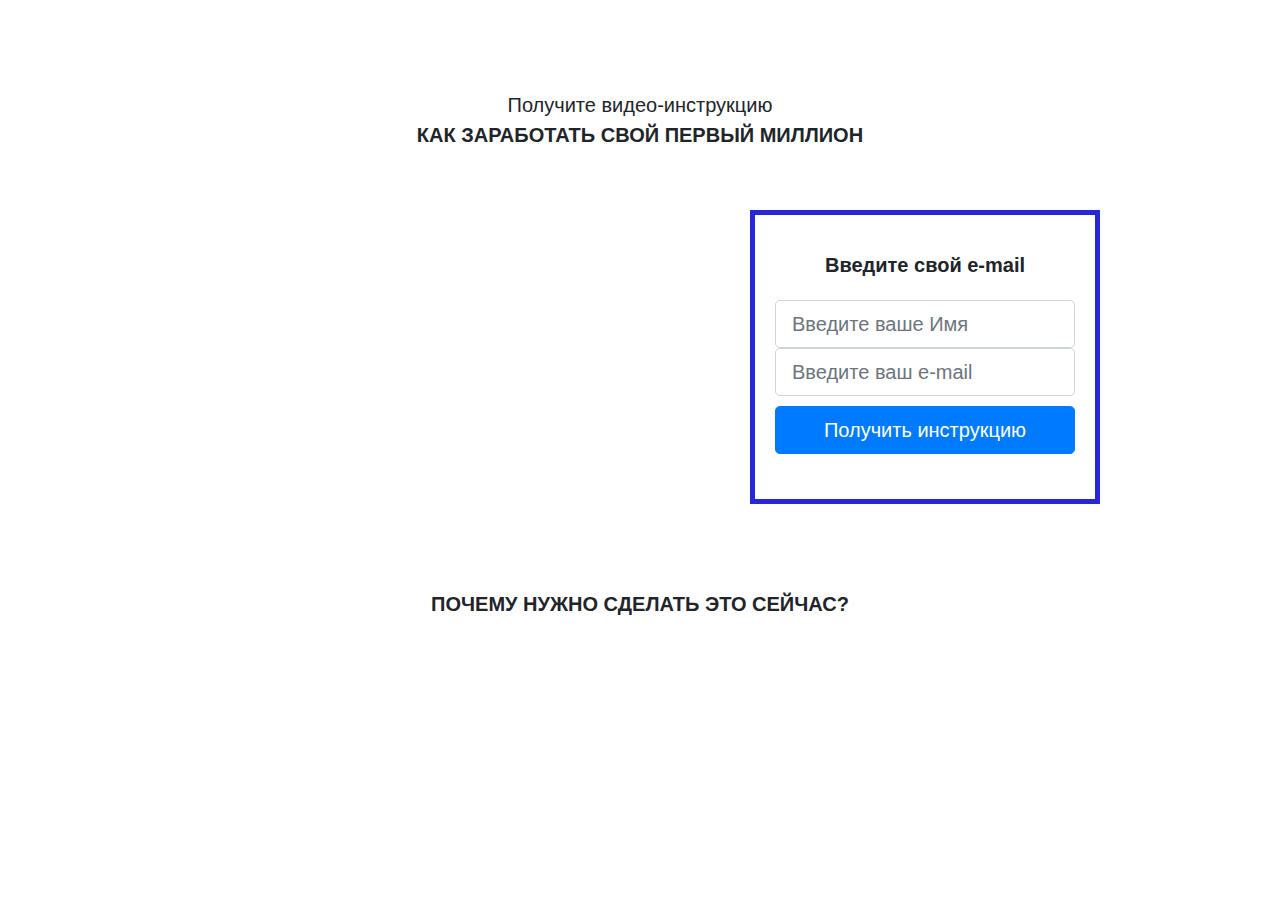
<file: 1st_proj/index.html>
<!DOCTYPE html>
<html lang="en">
<head>
	<meta charset="UTF-8">
	<title>Основы CSS</title>
	<link rel="stylesheet" href="css/main.css">
	<link rel="stylesheet" href="css/bootstrap.css">
	<!--[if lt IE 9]> <script src="//html5shiv.googlecode.com/svn/trunk/html5.js"></script>
	<![endif]-->
</head>
<body>
	<div class="section">
		<div class="container">

			<!-- Первый row (строка) под заголовок-->
			<div class="row">
				<div class="col-lg-6 mx-auto">
					<h1 class="header text-center">
						<span>Получите видео-инструкцию</span>
						<strong class="text-uppercase">Как заработать свой первый миллион</strong>
					</h1>
				</div>
			</div>

			<!-- Второй row (строка) под видео и форму -->
			<div class="row justify-content-center">
				<div class="col-lg-6">
					<div class="video">
						<iframe width="100%" height="315" src="https://www.youtube.com/embed/53UnXy-V-WQ" frameborder="0" allow="accelerometer; autoplay; encrypted-media; gyroscope; picture-in-picture" allowfullscreen></iframe>
					</div>
				</div>
				<div class="col-lg-4">
					<div class="form">
						<p class="form-header text-center">Введите свой e-mail</p>
						<form action="#">
							<div class="input-group input-group-lg">							  
							  <input type="text" class="form-control" aria-label="Sizing example input" aria-describedby="inputGroup-sizing-lg" placeholder="Введите ваше Имя">
							</div>
							<div class="input-group input-group-lg">							  
							  <input type="text" class="form-control" aria-label="Sizing example input" aria-describedby="inputGroup-sizing-lg" placeholder="Введите ваш e-mail">
							</div>
							<button class="btn btn-primary btn-lg btn-block form-btn">Получить инструкцию</button>
						</form>
					</div>
				</div>
			</div>



		</div>
	</div>

	<div class="section">
			<div class="row">
				<div class="col rnb">
						<h2 class="section-header text-uppercase text-center">Почему нужно сделать это сейчас?</h2>
				</div>			
			</div>
	</div>
	
</body>
</html>
</file>
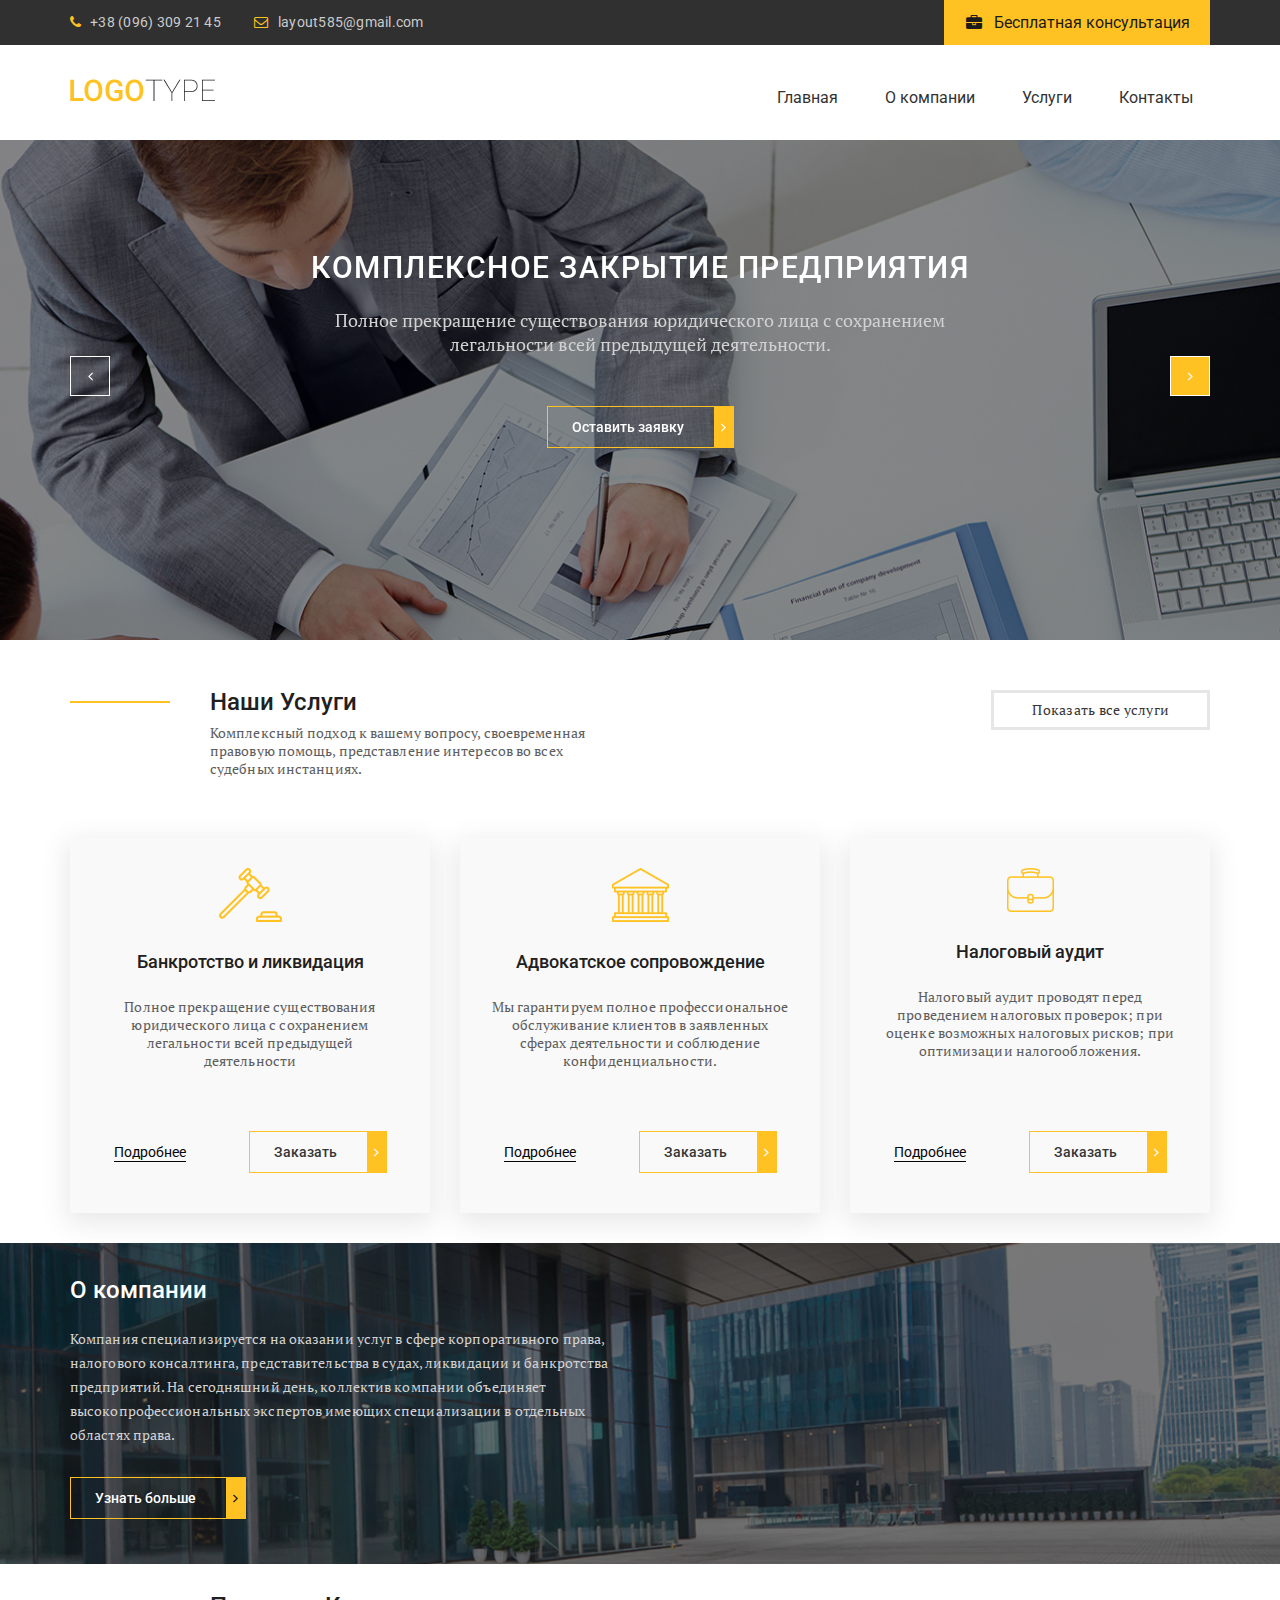
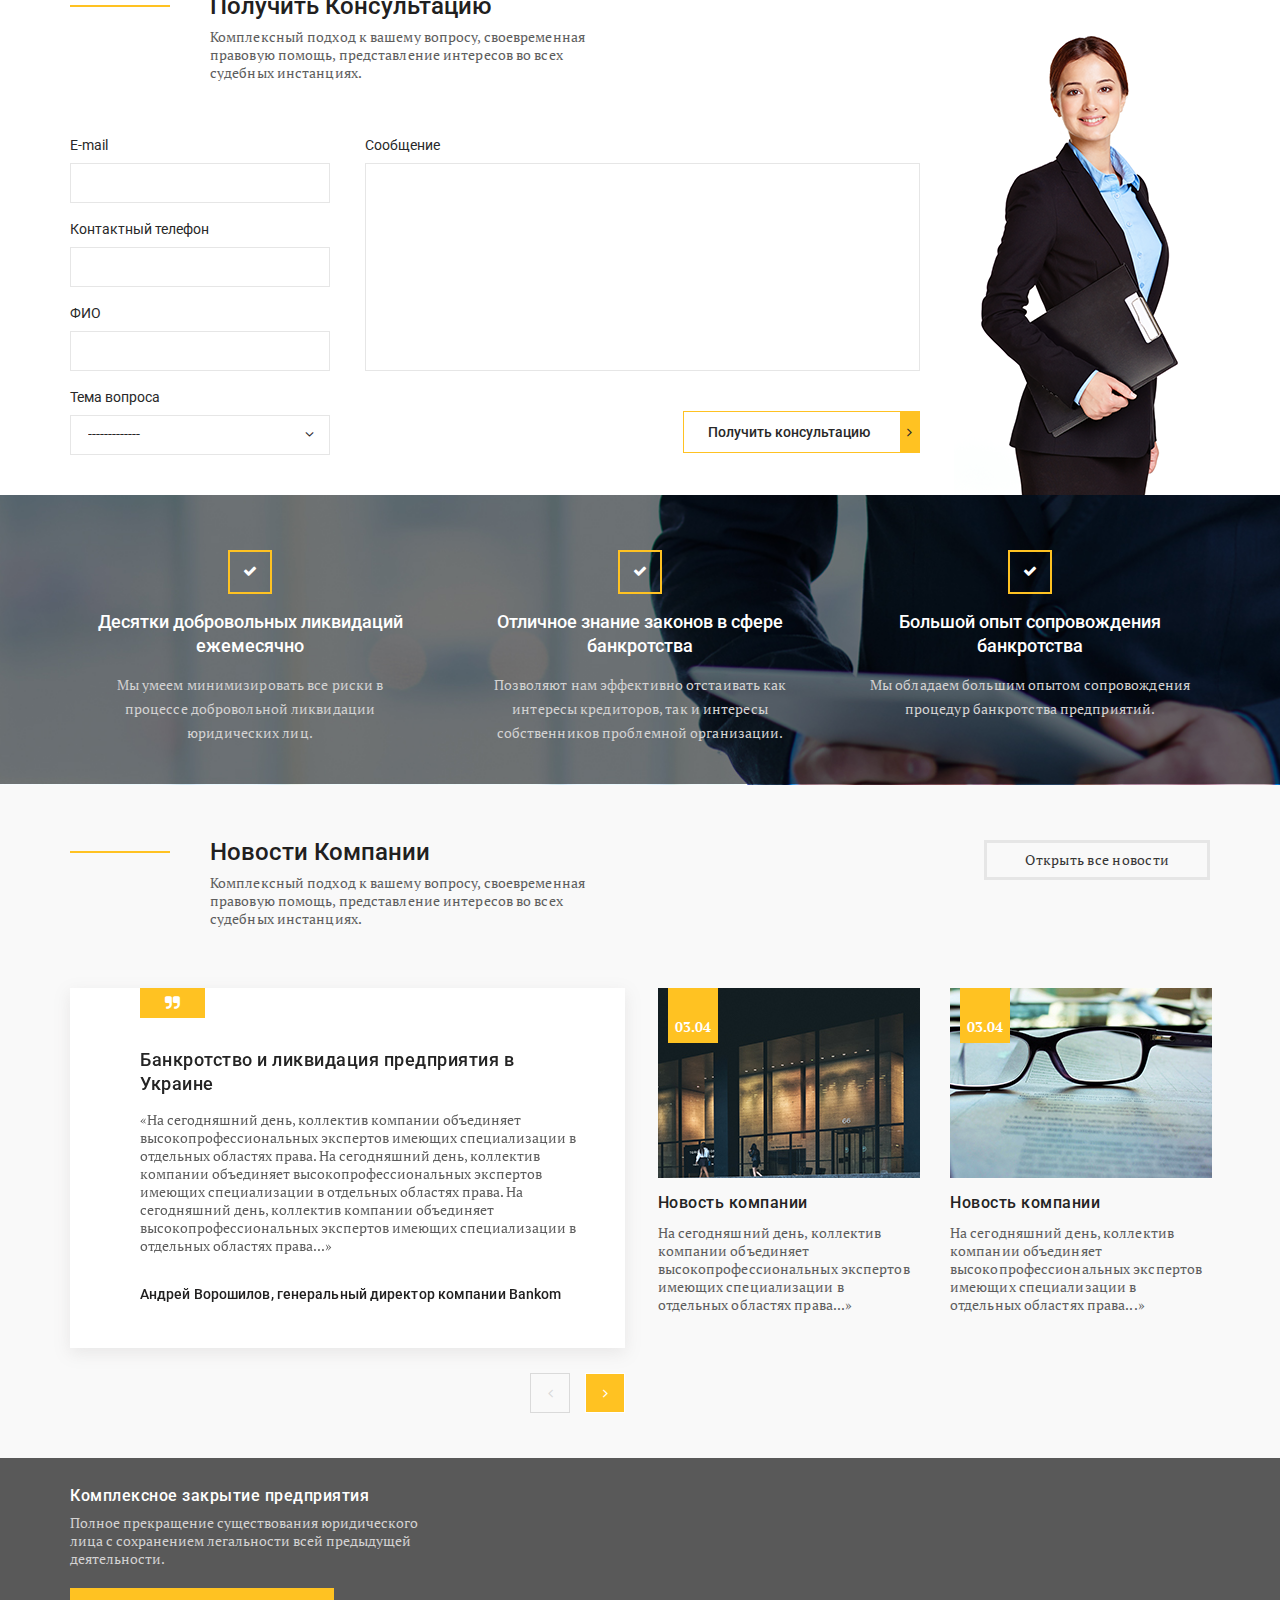
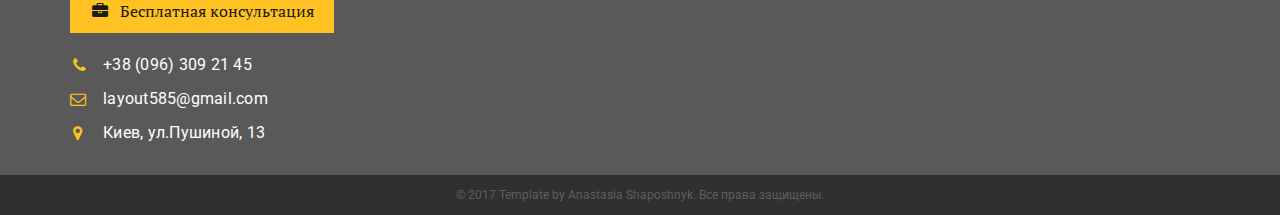
<file: KCP/index.html>
<!DOCTYPE html>
<html lang="en">

<head>
  <meta charset="UTF-8">
  <meta name="viewport" content="width=device-width, initial-scale=1.0">
  <meta http-equiv="X-UA-Compatible" content="ie=edge">
  <title>Document</title>
  <link href="https://fonts.googleapis.com/css?family=PT+Serif:400,700|Roboto:400,500&amp;subset=cyrillic"
    rel="stylesheet">
  <link rel="stylesheet" href="css/normalize.css">
  <link rel="stylesheet" href="css/fonts.css">
  <link rel="stylesheet" href="css/jquery.fancybox.min.css">
  <link rel="stylesheet" href="css/slick.css">
  <link rel="stylesheet" href="css/jquery.formstyler.css">
  <link rel="stylesheet" href="css/style.css">
  <link rel="stylesheet" href="css/media.css">
</head>

<body>
  <header class="header">
    <div class="header__top">
      <div class="container">
        <div class="header__contacts">
          <a class="header__phone" href="tel:380963092145">+38 (096) 309 21 45</a>
          <a class="header__email" href="#">layout585@gmail.com</a>
          <a data-fancybox data-src="#modal" href="javascript:;" class="header__btn" href="#">Бесплатная
            консультация</a>
        </div>
      </div>
    </div>
    <div class="header__content">
      <div class="container">
        <div class="header__content-inner">
          <div class="header__logo">
            <a href="#">
              <img src="img/logo.png" alt="">
            </a>
          </div>
          <nav class="menu">
            <div class="header__btn-menu">
              <span class="icon-bars"></span>
            </div>
            <ul>
              <li><a href="#">Главная</a></li>
              <li><a href="#">О компании</a></li>
              <li><a href="#">Услуги</a></li>
              <li><a href="#">Контакты</a></li>
            </ul>
          </nav>
        </div>
      </div>
    </div>
  </header>
  <section class="slider">
    <div class="container">
      <div class="slider__inner">
        <div class="slider__item">
          <div class="slider__item-content">
            <div class="slider__title">
              КОМПЛЕКСНОЕ ЗАКРЫТИЕ ПРЕДПРИЯТИЯ
            </div>
            <div class="slider__text">
              Полное прекращение существования юридического лица с сохранением легальности всей предыдущей деятельности.
            </div>
            <a data-fancybox data-src="#modal" href="javascript:;" class="slider__btn default-btn">
              Оставить заявку
            </a>
          </div>
        </div>
        <div class="slider__item">
          <div class="slider__item-content">
            <div class="slider__title">
              КОМПЛЕКСНОЕ ЗАКРЫТИЕ ПРЕДПРИЯТИЯ
            </div>
            <div class="slider__text">
              Полное прекращение существования юридического лица с сохранением легальности всей предыдущей деятельности.
            </div>
            <a data-fancybox data-src="#modal" href="javascript:;" class="slider__btn default-btn">
              Оставить заявку
            </a>
          </div>
        </div>
        <div class="slider__item">
          <div class="slider__item-content">
            <div class="slider__title">
              КОМПЛЕКСНОЕ ЗАКРЫТИЕ ПРЕДПРИЯТИЯ
            </div>
            <div class="slider__text">
              Полное прекращение существования юридического лица с сохранением легальности всей предыдущей деятельности.
            </div>
            <a data-fancybox data-src="#modal" href="javascript:;" class="slider__btn default-btn">
              Оставить заявку
            </a>
          </div>
        </div>

      </div>
    </div>
  </section>

  
  <section class="services">
    <div class="container">
      <div class="services__top">
        <div class="services__title-box">
          <div class="services__title">
            Наши Услуги
          </div>
          <div class="services__text">
            Комплексный подход к вашему вопросу, своевременная правовую помощь, представление интересов во всех судебных
            инстанциях.
          </div>
        </div>
        <div class="services__btn">
          <a href="#">
            Показать все услуги
          </a>
        </div>
      </div>
      <div class="services__items">
        <div class="services__item">
          <img src="img/about-1.png" alt="">
          <div class="services__item-title">
            Банкротство и ликвидация
          </div>
          <div class="services__item-text">
            Полное прекращение существования юридического лица с сохранением легальности всей предыдущей деятельности
          </div>
          <div class="services__item-btn">
            <a class="services__item-link" href="#">Подробнее</a>
            <a data-fancybox data-src="#modal" href="javascript:;" class="default-btn">
              Заказать
            </a>
          </div>
        </div>
        <div class="services__item">
          <img src="img/about-2.png" alt="">
          <div class="services__item-title">
            Адвокатское сопровождение
          </div>
          <div class="services__item-text">
            Мы гарантируем полное профессиональное обслуживание клиентов в заявленных сферах деятельности и соблюдение
            конфиденциальности.
          </div>
          <div class="services__item-btn">
            <a class="services__item-link" href="#">Подробнее</a>
            <a data-fancybox data-src="#modal" href="javascript:;" class="default-btn">
              Заказать
            </a>
          </div>
        </div>
        <div class="services__item">
          <img src="img/about-3.png" alt="">
          <div class="services__item-title">
            Налоговый аудит
          </div>
          <div class="services__item-text">
            Налоговый аудит проводят перед проведением налоговых проверок; при оценке возможных налоговых рисков; при
            оптимизации налогообложения.
          </div>
          <div class="services__item-btn">
            <a class="services__item-link" href="#">Подробнее</a>
            <a data-fancybox data-src="#modal" href="javascript:;" class="default-btn">
              Заказать
            </a>
          </div>
        </div>
      </div>
    </div>
  </section>
  
  <section class="about">
    <div class="container">
      <div class="about__inner">
        <div class="about__title">
          О компании
        </div>
        <div class="about__text">
          Компания специализируется на оказании услуг в сфере корпоративного права, налогового консалтинга,
          представительства в судах, ликвидации и банкротства предприятий. На сегодняшний день, коллектив компании
          объединяет
          высокопрофессиональных экспертов имеющих
          специализации в отдельных областях права.
        </div>
        <a href="#" class="about__btn default-btn">
          Узнать больше
        </a>
      </div>
    </div>
  </section>
  
  <section class="form">
    <div class="container">
      <div class="form__inner">
        <div class="form__content">
          <div class="form__title-box">
            <div class="form__title">
              Получить Консультацию
            </div>
            <div class="form__text">
              Комплексный подход к вашему вопросу, своевременная правовую помощь, представление интересов во всех
              судебных инстанциях.
            </div>
          </div>
          <div class="form__box">
            <form>
              <div class="form__box-inner">
                <div class="form__box-left">
                  <label>
                    E-mail
                    <input type="text">
                  </label>
                  <label>
                    Контактный телефон
                    <input type="text">
                  </label>
                  <label>
                    ФИО
                    <input type="text">
                  </label>
                  <label>
                    Тема вопроса
                    <select>
                      <option>-------------</option>
                      <option>-------------</option>
                      <option>-------------</option>
                      <option>-------------</option>
                    </select>
                  </label>
                </div>
                <div class="form__box-right">
                  <label>
                    Сообщение
                    <textarea></textarea>
                  </label>
                  <button class="default-btn" type="submit">Получить консультацию</button>
                </div>
              </div>
            </form>
          </div>
        </div>
      </div>
    </div>
  </section>
  
  <section class="advantages">
    <div class="container">
      <div class="advantages__inner">
        <div class="advantages-item">
          <div class="advantages__title">
            Десятки добровольных ликвидаций ежемесячно
          </div>
          <div class="advantages__text">
            Мы умеем минимизировать все риски в процессе добровольной ликвидации юридических лиц.
          </div>
        </div>
        <div class="advantages-item">
          <div class="advantages__title">
            Отличное знание законов в сфере банкротства
          </div>
          <div class="advantages__text">
            Позволяют нам эффективно отстаивать как интересы кредиторов, так и интересы собственников проблемной
            организации.
          </div>
        </div>
        <div class="advantages-item">
          <div class="advantages__title">
            Большой опыт сопровождения банкротства
          </div>
          <div class="advantages__text">
            Мы обладаем большим опытом сопровождения процедур банкротства предприятий.
          </div>
        </div>
      </div>
    </div>
  </section>

  <section class="news">
    <div class="container">
      <div class="news__top">
        <div class="news__title-box">
          <div class="news__title">
            Новости Компании
          </div>
          <div class="news__text">
            Комплексный подход к вашему вопросу, своевременная правовую помощь, представление интересов во всех судебных
            инстанциях.
          </div>
        </div>
        <div class="news__btn">
          <a href="#">
            Открыть все новости
          </a>
        </div>
      </div>
      <div class="news__inner">
        <div class="news__slider">
          <div class="news__slider-inner">
            <div class="news__slider-item">
              <div class="news__slider-title">
                Банкротство и ликвидация предприятия в Украине
              </div>
              <div class="news__slider-text">
                «На сегодняшний день, коллектив компании объединяет высокопрофессиональных экспертов имеющих
                специализации в отдельных областях права. На сегодняшний день, коллектив компании объединяет
                высокопрофессиональных экспертов имеющих специализации в отдельных областях права. На сегодняшний день,
                коллектив компании объединяет высокопрофессиональных экспертов имеющих специализации в отдельных
                областях права...»
              </div>
              <div class="news__slider-author">
                Андрей Ворошилов, генеральный директор компании Bankom
              </div>
            </div>
            <div class="news__slider-item">
              <div class="news__slider-title">
                Банкротство и ликвидация предприятия в Украине
              </div>
              <div class="news__slider-text">
                «На сегодняшний день, коллектив компании объединяет высокопрофессиональных экспертов имеющих
                специализации в отдельных областях права. На сегодняшний день, коллектив компании объединяет
                высокопрофессиональных экспертов имеющих специализации в отдельных областях права. На сегодняшний день,
                коллектив компании объединяет высокопрофессиональных экспертов имеющих специализации в отдельных
                областях права...»
              </div>
              <div class="news__slider-author">
                Андрей Ворошилов, генеральный директор компании Bankom
              </div>
            </div>
            <div class="news__slider-item">
              <div class="news__slider-title">
                Банкротство и ликвидация предприятия в Украине
              </div>
              <div class="news__slider-text">
                «На сегодняшний день, коллектив компании объединяет высокопрофессиональных экспертов имеющих
                специализации в отдельных областях права. На сегодняшний день, коллектив компании объединяет
                высокопрофессиональных экспертов имеющих специализации в отдельных областях права. На сегодняшний день,
                коллектив компании объединяет высокопрофессиональных экспертов имеющих специализации в отдельных
                областях права...»
              </div>
              <div class="news__slider-author">
                Андрей Ворошилов, генеральный директор компании Bankom
              </div>
            </div>
          </div>
        </div>
        <a href="#" class="news__blog">
          <div class="news__images">
            <img src="img/news-1.jpg" alt="">
            <div class="news__date">03.04</div>
          </div>
          <div class="news__blog-title">
            Новость компании
          </div>
          <div class="news__blog-text">
            На сегодняшний день, коллектив компании объединяет высокопрофессиональных экспертов имеющих специализации в
            отдельных областях права...»
          </div>
        </a>
        <a href="#" class="news__blog">
          <div class="news__images">
            <img src="img/news-2.jpg" alt="">
            <div class="news__date">03.04</div>
          </div>
          <div class="news__blog-title">
            Новость компании
          </div>
          <div class="news__blog-text">
            На сегодняшний день, коллектив компании объединяет высокопрофессиональных экспертов имеющих специализации в
            отдельных областях права...»
          </div>
        </a>
      </div>
    </div>
  </section>

  <footer class="footer">
    <div class="footer__content">
      <div class="container">
        <div class="footer__inner">
          <div class="footer__info">
            <div class="footer__title">
              Комплексное закрытие предприятия
            </div>
            <div class="footer__text">
              Полное прекращение существования юридического лица с сохранением легальности всей предыдущей деятельности.
            </div>
            <a data-fancybox data-src="#modal" href="javascript:;" class="header__btn" href="#">
              Бесплатная консультация
            </a>
            <ul class="footer__list">
              <li><a class="footer__phone" href="tel:380963092145">+38 (096) 309 21 45</a></li>
              <li><a href="#">layout585@gmail.com</a></li>
              <li><a class="footer__adress" href="#">Киев, ул.Пушиной, 13</a></li>
            </ul>
          </div>
          <div class="footer__map">
            <iframe height="250px" src="https://www.google.com/maps/embed?pb=!1m18!1m12!1m3!1d2540.124391996489!2d30.364922015731644!3d50.457408279476354!2m3!1f0!2f0!3f0!3m2!1i1024!2i768!4f13.1!3m3!1m2!1s0x40d4cc919501b4ef%3A0x71a476f68f4c8246!2z0YPQuy4g0KTQtdC-0LTQvtGA0Ysg0J_Rg9GI0LjQvdC-0LksIDEzLCDQmtC40LXQsiwgMDIwMDA!5e0!3m2!1sru!2sua!4v1555013165886!5m2!1sru!2sua" frameborder="0" style="border:0" allowfullscreen></iframe>
          </div>
        </div>
      </div>
    </div>
    <div class="footer__copy">
      <div class="container">
        <div class="copy__text">
          © 2017 Template by Anastasia Shaposhnyk. Все права защищены.
        </div>
      </div>
    </div>
  </footer> 

  <div id="modal">
    <form>
      <input type="text" placeholder="Ваше имя">
      <input type="text" placeholder="Ваш телефон">
      <input type="submit" value="Отправить">
    </form>
  </div>

  <script src="https://ajax.googleapis.com/ajax/libs/jquery/3.3.1/jquery.min.js"></script>
  <script src="js/jquery.fancybox.min.js"></script>
  <script src="js/slick.min.js"></script>
  <script src="js/jquery.formstyler.min.js"></script>
  <script src="js/main.js"></script>

</body>

</html>
</file>
<file: 1st_proj/css/main.css>
.header{font-size:20px;line-height:1.5;margin:60px auto}.header span{display:block}.section{padding:30px 0}.form{border:5px solid #2727d9;padding:35px 20px}.form-header{margin-bottom:20px}.form input{margin-bottom:12px}.form-header{font-size:20px;font-weight:900}.form-btn{margin:10px auto;background-color:#2727d9}.section-header{font-size:20px;font-weight:900}
</file>
<file: KCP/css/fonts.css>
@font-face {
  font-family: 'icomoon';
  src:  url('../fonts/icomoon.eot?jilhky');
  src:  url('../fonts/icomoon.eot?jilhky#iefix') format('embedded-opentype'),
    url('../fonts/icomoon.ttf?jilhky') format('truetype'),
    url('../fonts/icomoon.woff?jilhky') format('woff'),
    url('../fonts/icomoon.svg?jilhky#icomoon') format('svg');
  font-weight: normal;
  font-style: normal;
}

[class^="icon-"], [class*=" icon-"] {
  /* use !important to prevent issues with browser extensions that change fonts */
  font-family: 'icomoon' !important;
  speak: none;
  font-style: normal;
  font-weight: normal;
  font-variant: normal;
  text-transform: none;
  line-height: 1;

  /* Better Font Rendering =========== */
  -webkit-font-smoothing: antialiased;
  -moz-osx-font-smoothing: grayscale;
}

.icon-envelope-o:before {
  content: "\f003";
}
.icon-check:before {
  content: "\f00c";
}
.icon-map-marker:before {
  content: "\f041";
}
.icon-phone:before {
  content: "\f095";
}
.icon-briefcase:before {
  content: "\f0b1";
}
.icon-bars:before {
  content: "\f0c9";
}
.icon-navicon:before {
  content: "\f0c9";
}
.icon-reorder:before {
  content: "\f0c9";
}
.icon-angle-left:before {
  content: "\f104";
}
.icon-angle-right:before {
  content: "\f105";
}
.icon-quote-right:before {
  content: "\f10e";
}
</file>
<file: KCP/css/style.css>
*{
  box-sizing: border-box;
}
a{
  text-decoration: none;
  display: inline-block;
}
ul,
li{
  list-style: none;
  margin: 0;
  padding: 0;
}
.container{
  max-width: 1170px;
  margin: 0 auto;
  padding: 0 15px; 
}
body{
  font-family: 'PT Serif', serif;
  font-weight: 400;
  font-size: 14px;
  line-height: 18px;
  color: #5e5e5e;
}
header{
  font-family: 'Roboto', sans-serif;
}
.header__top{
  background-color: #303030;
}
.header__btn{
  float: right;
  line-height: 36px;
  color: #1b1b1b;
  background-color: #ffc222;
  padding: 5px 20px 4px 50px;
  font-size: 16px;
  display: block;
  position: relative;
}
.header__btn:before{
  content: "\f0b1";
  font-family: 'icomoon';
  position: absolute;
  left: 22px;
  color: #1b1b1b;
}
.header__contacts:after{
  content: "";
  clear: both;
  display: block;
}
.header__phone,
.header__email{
  color: #cbcacb;
  letter-spacing: 0.25px;
  line-height: 45px;
  position: relative;
}
.header__phone{
  padding-left: 20px;
  padding-right: 30px;
}
.header__phone:before{
  content: "\f095";
  font-family: 'icomoon';
  position: absolute;
  left: 0;
  color: #ffc222;
}
.header__email{
  padding-left: 24px;
}
.header__email:before{
  content: "\f003";
  font-family: 'icomoon';
  position: absolute;
  left: 0;
  color: #ffc222;
}
.header__content{
  padding: 34px 0px 23px;
}
.header__content-inner{
  display: flex;
  justify-content: space-between;
}
.menu li{
  display: inline-block;
}
.menu a{
  color: #323232;
  font-size: 16px;
  line-height: 36px;
  border: 1px solid transparent;
  padding: 0px 16px;
  transition: all .3s;
}
.menu a:hover{
  border-color: #ffc222;
}
.menu li + li{
  padding-left: 10px;
}
#modal{
  display: none;
}
.slider{
  background-image: url(../img/slider-fon.jpg);
  background-repeat: no-repeat;
  background-size: cover;
  background-position: center;
  min-height: 500px;
}
.slider__item {
	outline: none;
}
.slider__item-content{
  text-align: center;
  padding-top: 110px;
  max-width: 665px;
  margin: 0 auto;
  outline: none;
}
.slider__title{
  text-transform: uppercase;
  font-size: 30px;
  line-height: 36px;
  color: #fff;
  font-weight: 500;
  letter-spacing: 1.5px;
  margin-bottom: 22px;
  font-family: 'Roboto', sans-serif;
}
.slider__text{
  line-height: 24px;
  font-size: 18px;
  color: #d3d2d2;
  margin-bottom: 50px;  
}
.default-btn{
  display: inline-block;
  font-size: 14px;
  line-height: 24px;
  color: #fff;
  font-weight: 500;
  font-family: 'Roboto', sans-serif;
  padding: 8px 30px 8px 24px;
  border: 1px solid #ffc222;
  border-right-width: 20px;
  position: relative;
  z-index: 2;
  outline: none;
}
.default-btn:after{
  content: "\f105";
  font-family: 'icomoon';
  position: absolute;
  top: 50%;
  transform: translateY(-50%);
  right: -12px;
}
.slider__inner{
  position: relative;
}
.slick-btn{
  position: absolute;
  top: 70%;
  z-index: 3;
  width: 40px;
  height: 40px;
  border: 1px solid #fff;

  cursor: pointer;
  outline: none;
  background-color: #ffc222;
}
.slick-btn.slick-disabled{
  cursor: default;
  background-color: transparent;
}
.slick-btn:before{
  position: absolute;
  top: 50%;
  left: 50%;
  transform: translate(-50%, -50%);
  font-family: 'icomoon';
  color: #fff;
}
.slick-next:before{
  content: "\f105";
}
.slick-prev:before{
  content: "\f104";
}
.slick-next{
  right: 0;
}
.slick-prev{
  left: 0;
}
.services{
  padding: 50px 0px 30px;
}
.services__top,
.news__top{
  display: flex;
  justify-content: space-between;
  margin-bottom: 60px;
}
.services__title-box,
.form__title-box,
.news__title-box{
  max-width: 520px;
  padding-left: 140px;
  position: relative;
}
.services__title-box:before,
.form__title-box:before,
.news__title-box:before{
  content: "";
  position: absolute;
  width: 100px;
  height: 2px;
  background-color: #ffc222;
  left: 0;
  top: 11px;
}
.services__title,
.form__title,
.news__title{
  font-size: 24px;
  font-weight: 500;
  line-height: 24px;
  color: #212020;
  font-family: 'Roboto', sans-serif;
  margin-bottom: 10px;
}
.services__text,
.form__text,
.news__text{
  letter-spacing: 0.1px;
}
.services__btn a,
.news__btn a{
  color: #373636;
  line-height: 24px;
  letter-spacing: 0.25px;
  padding: 5px 38px;
  border: 3px solid #e6e6e6;
}
.services__items{
  display: flex;
  justify-content: space-between;
}
.services__item{
  max-width: 360px;
  text-align: center;
  padding: 30px 0px 80px;
  position: relative;
  min-height: 375px;
  background-color: #f9f9f9;
  box-shadow: 0px 7px 24.3px 2.7px rgba(91, 89, 89, 0.14);
}
.services__item-title{
  color: #212020;
  font-size: 18px;
  line-height: 24px;
  font-weight: 500;
  font-family: 'Roboto', sans-serif;
  padding: 24px 0;
}
.services__item-text{
  letter-spacing: 0.1px;
  padding: 0px 30px 30px;

}
.services__item-btn{
  position: absolute;
  bottom: 40px;
  left: 0;
  right: 0;
}
.services__item-btn .default-btn{
  color: #373636;
}
.services__item-btn .default-btn:after{
  color: #fff;
}
.services__item-link{
  color: #050505;
  font-family: 'Roboto', sans-serif;
  border-bottom: 1px solid #050505;
  margin-right: 60px;
}
.about{
  background-image: url(../img/about-fon.jpg);
  background-size: cover;
  background-position: center;
  min-height: 300px;
  background-repeat: no-repeat;
  padding: 25px 0px 45px;
}
.about__inner{
  max-width: 545px;
}
.about__title{
  padding: 10px 0px 25px;
  font-size: 24px;
  line-height: 24px;
  color: #fff;
  font-weight: 500;
  font-family: 'Roboto', sans-serif;
}
.about__text{
  margin-bottom: 30px;
  letter-spacing: 0.1px;
  line-height: 24px;
  color: #d3d2d2;
}
.about__btn.default-btn:after{
  color: #000;
}
.form{
  padding-top: 30px;
}
.form__inner{
  padding-bottom: 40px;
  background-image: url(../img/form-fon.png);
  min-height: 460px;
  background-repeat: no-repeat;
  background-position: bottom right;
}
.form__box{
  max-width: 850px;
  padding-top: 45px;
}
.form__box-inner{
  display: flex;
  justify-content: space-between;
}
.form__box-left{
  max-width: 260px;
  width: 100%;
}
.form__box-right{
  max-width: 555px;
  width: 100%;
}
.form__box-inner label,
.form__box-inner input,
.form__box-inner textarea{
  display: block;
  width: 100%;
}
.form__box-inner label{
  line-height: 36px;
  color: #282828;
  font-family: 'Roboto', sans-serif;
}
.form__box-inner input{
  margin-bottom: 8px;
  outline: none;
  height: 40px;
  border: 1px solid #e6e6e6;
  padding: 0px 10px;
}
.form__box-inner select{
  outline: none;
  padding-left: 17px;
}
.form__box-inner .jq-selectbox.jqselect{
  display: block;
  width: 100%;
}
.form__box-inner .jq-selectbox__select{
  height: 40px;
  border: 1px solid #e6e6e6;
  padding-left: 17px;
}
.form__box-inner .jq-selectbox__trigger-arrow:before{
  content: "\f105";
  font-family: 'icomoon';
  position: absolute;
  right: 17px;
  top: 0;
  transform: rotate(90deg);
}
.form__box-inner .jq-selectbox__dropdown {
	width: 100%;
	margin: 2px 0 0;
	padding: 0;
	border: 1px solid #e6e6e6;
	background: #FFF;
	box-shadow: 0 2px 10px rgba(0,0,0,.2);
}
.form__box-inner .jq-selectbox li {
	min-height: 18px;
	padding: 5px 17px 6px;
	color: #231F20;
}
.form__box-inner  .jq-selectbox li.selected {
	background-color: #A3ABB1;
	color: #FFF;
}
.form__box-inner  .jq-selectbox li:hover {
	background-color: #08C;
	color: #FFF;
}
.form__box-inner  .jq-selectbox li.disabled {
	color: #AAA;
}
.form__box-inner  .jq-selectbox li.disabled:hover {
	background: none;
}
.form__box-inner  .jq-selectbox li.optgroup {
	font-weight: bold;
}
.form__box-inner  .jq-selectbox li.optgroup:hover {
	background: none;
	color: #231F20;
	cursor: default;
}
.form__box-inner  .jq-selectbox li.option {
	padding-left: 25px;
}
.form__box-inner textarea{
  outline: none;
  border: 1px solid #e6e6e6;
  padding: 10px;
  height: 208px;
  resize: none;
  margin-bottom: 40px;
}
.form__box-inner button{
  background-color: transparent;
  color: #282828;
  float: right;
}
.advantages{
  padding: 55px 0px 40px;
  background-image: url(../img/adv-fon.jpg);
  background-repeat: no-repeat;
  background-position: center;
  min-height: 285px;
  background-size: cover;
}
.advantages__inner{
  color: #fff;
  text-align: center;
  display: flex;
  justify-content: space-between;
}

.advantages-item{
  max-width: 360px;
  padding: 0px 20px;
}
.advantages__title{
  font-size: 18px;
  line-height: 24px;
  font-weight: 500;
  font-family: 'Roboto', sans-serif;
  padding: 60px 0px 15px;
  position: relative;
}
.advantages__title:before{
  content: "";
  position: absolute;
  width: 40px;
  height: 40px;
  border: 2px solid #ffc222;
  top: 0;
  left: 50%;
  transform: translateX(-50%);
}
.advantages__title:after{
  content: "\f00c";
  font-family: 'icomoon';
  font-size: 14px;
  position: absolute;
  top: 9px;
  left: 50%;
  transform: translateX(-50%);
}
.advantages__text{
  line-height: 24px;
  color: #d3d2d2;
  letter-spacing: 0.1px;
}
.news{
  padding: 55px 0px 110px;
  background-color: #f9f9f9;
}
.news__inner{
  display: flex;
  justify-content: space-between;
}
.news__slider{
  max-width: 555px;
  width: 100%;
  background-color: #fff;
  box-shadow: 0px 5px 15.36px 0.64px rgba(128, 127, 127, 0.13);
  padding: 60px 35px 45px 70px;
  position: relative;
}
.news__slider:before{
  content: "\f10e";
  font-family: 'icomoon';
  position: absolute;
  top: 0;
  left: 70px;
  color: #fff;
  font-size: 16px;
  width: 65px;
  height: 30px;
  text-align: center;
  line-height: 30px;
  background-color: #ffc222;
}
.news__blog{
  max-width: 260px;
  width: 100%;
}
.news__images{
  position: relative;
}
.news__date{
  position: absolute;
  background-color: #ffc222;
  height: 55px;
  width: 50px;
  color: #fff;
  text-align: center;
  padding-top: 30px;
  font-weight: 700;
  top: 0px;
  left: 10px;
}
.news__blog-title{
  font-size: 16px;
  font-weight: 500;
  font-family: 'Roboto', sans-serif;
  letter-spacing: 0.5px;
  color: #242424;
  padding: 12px 0;
}
.news__blog-text{
  letter-spacing: 0.1px;
  color: #5e5e5e;
}
.news__slider-title{
  font-size: 18px;
  line-height: 24px;
  color: #242424;
  font-weight: 500;
  font-family: 'Roboto', sans-serif;
  letter-spacing: 0.5px;
  margin-bottom: 15px;
}
.news__slider-text{
  margin-bottom: 30px;
}
.news__slider-author{
  letter-spacing: 0.1px;
  color: #212020;
  font-weight: 500;
  font-family: 'Roboto', sans-serif;
}
.news__slider-inner .slick-btn{
  top: auto;
  bottom: -110px;
}
.news__slider-inner .slick-next{
  right: -35px;
}
.news__slider-inner .slick-prev{
  right: 20px;
  left: auto;
}
.news__slider-inner .slick-disabled{
  border-color: #dadada;
}
.news__slider-inner .slick-disabled:before{
   color: #dadada;
}
.footer__content{
  background-color: #595959;
  padding: 20px 0px 30px;
}
.footer__inner{
  display: flex;
  justify-content: space-between;
}
.footer__inner .header__btn{
  float: none;
  display: inline-block;
}
.footer__map{
  padding-top: 10px;
  max-width: 630px;
  width: 100%;
}
.footer__map iframe{
  width: 100%;
}
.footer__title{
  font-family: 'Roboto', sans-serif;
  font-weight: 500;
  font-size: 16px;
  color: #fff;
  line-height: 36px;
  letter-spacing: 0.5px;
}
.footer__text{
  color: #d3d2d2;
  margin-bottom: 20px;
}
.footer__info{
  max-width: 360px;
}
.footer__list{
  padding-top: 10px;
}
.footer__list li{
  margin-top: 10px;
}
.footer__list a{
  font-size: 16px;
  line-height: 24px;
  letter-spacing: 0.25px;
  color: #fff;
  font-weight: 400;
  font-family: 'Roboto', sans-serif;
  padding-left: 33px;
  position: relative;
}
.footer__list a:before{
  content: '\f003';
  position: absolute;
  left: 0;
  color: #ffc222;
  font-family: 'icomoon';
}
.footer__list .footer__phone:before{
  content: "\f095";
  left: 3px;
}
.footer__list .footer__adress:before{
  content: "\f041";
  left: 3px;
}
.footer__copy{
  background-color: #303030;
  text-align: center;
  font-size: 12px;
  line-height: 24px;
  padding: 8px 0;
  font-weight: 400;
  font-family: 'Roboto', sans-serif;
}
#modal{
  width: 300px;
}
#modal input{
  display: block;
  width: 100%;
  margin-bottom: 20px;
  outline: none;
  height: 40px;
  border: 1px solid #e6e6e6;
  padding: 0px 10px;
  font-family: 'Roboto', sans-serif;
  font-weight: 400;
}
#modal input[type="submit"]{
  background-color: #ffc222;
  border: none;
}
.header__btn-menu{
  display: none;
  font-size: 28px;
}
</file>
<file: KCP/css/media.css>
@media (max-width: 1156px){
  .services__items{
    display: block;
  }
  .services__item{
    max-width: 80%;
    min-height: 330px;
    margin: 30px auto;
  }
  .form__inner{
    background-image: none;
  }
  .news__inner{
    display: block;
  }
  .news__slider{
    max-width: 100%;
    margin-bottom: 90px;
  }
  .news__blog{
    max-width: 100%;
    display: block;
    margin-bottom: 30px;
  }
  .news__blog:after{
    content: "";
    clear: both;
    display: block;
  }
  .news__images{
    float: left;
    margin-right: 50px;
  }
  .news{
    padding-bottom: 60px;
  }
  .footer__info{
    max-width: 465px;
    margin-bottom: 25px;
  }
}
@media (max-width: 1050px){
  .footer__inner{
    display: block;
  }
  .footer__map{
    max-width: 100%;
  }
}
@media (max-width: 900px){
  .slider .slick-btn{
    display: none !important;
  }
  .services__top,
  .news__top{
    display: block;
  }
  .services__title-box,
  .form__title-box,
  .news__title-box{
    padding-left: 0;
    text-align: center;
    margin: 0 auto 30px;
  }
  .services__title-box:before,
  .form__title-box:before,
  .news__title-box:before{
    display: none;
  }
  .services__btn,
  .news__btn{
    text-align: center;
  }
  .form__box-inner{
    display: block;
  }
  .form__box-left{
    max-width: 100%;
  }
  .form__box-right{
    max-width: 100%;
  }
  .form__box-inner .jq-selectbox__select{
    margin-bottom: 10px;
  }
  .form{
    padding-bottom: 25px;
  }
  .advantages__inner{
    display: block;
  }
  .advantages-item{
    max-width: 100%;
    margin-bottom: 30px;
  }
}
@media (max-width: 700px){
  .header__btn{
    float: none;
  }
  .header__contacts{
    text-align: center;
  }
  .header__btn:before{
    display: none;
  }
  .footer__info .header__btn:before{
    display: block;
  }
  .header__btn-menu{
    display: block;
  }
  .menu ul{
    display: none;
    position: absolute;
    left: 0;
    right: 0;
    margin-top: 20px;
    z-index: 50;
  }
  .menu li{
    display: block;
    text-align: center;
  }
  .menu a{
    display: block;
    background-color: #ffc222;
    border-top: 1px solid #fff;
    border-bottom: 1px solid #fff;
  }
  .menu li + li{
    padding-left: 0;
  }
}
@media (max-width: 600px){
  .services__item{
    max-width: 100%;
    min-height: 375px;
    margin: 30px auto;
  }
}
@media (max-width: 540px){
  .news__slider{
    padding: 50px 15px 25px 25px;
  }
  .news__slider:before{
    left: 25px;
  }
  .news__slider-inner .slick-next{
    right: -20px;
  }
  .news__slider-inner .slick-prev{
    right: 35px;
  }
  .news__images{
    float: none;
  }
  .news__slider-inner .slick-btn{
    bottom: -90px;
  }
}
@media (max-width: 414px){
  .slider__title{
    font-size: 24px;
  }
  .slider__text{
    font-size: 16px;
  }
}
@media (max-width: 400px){
  .header__btn:before{
    display: block;
  }
  .advantages-item{
    padding: 0;
  }
}
@media (max-width: 375px){
  .header__email{
    padding-right: 30px;
  }
}



@media (min-width: 700px){
  .menu ul{
    display: block !important;
  }
}
</file>
